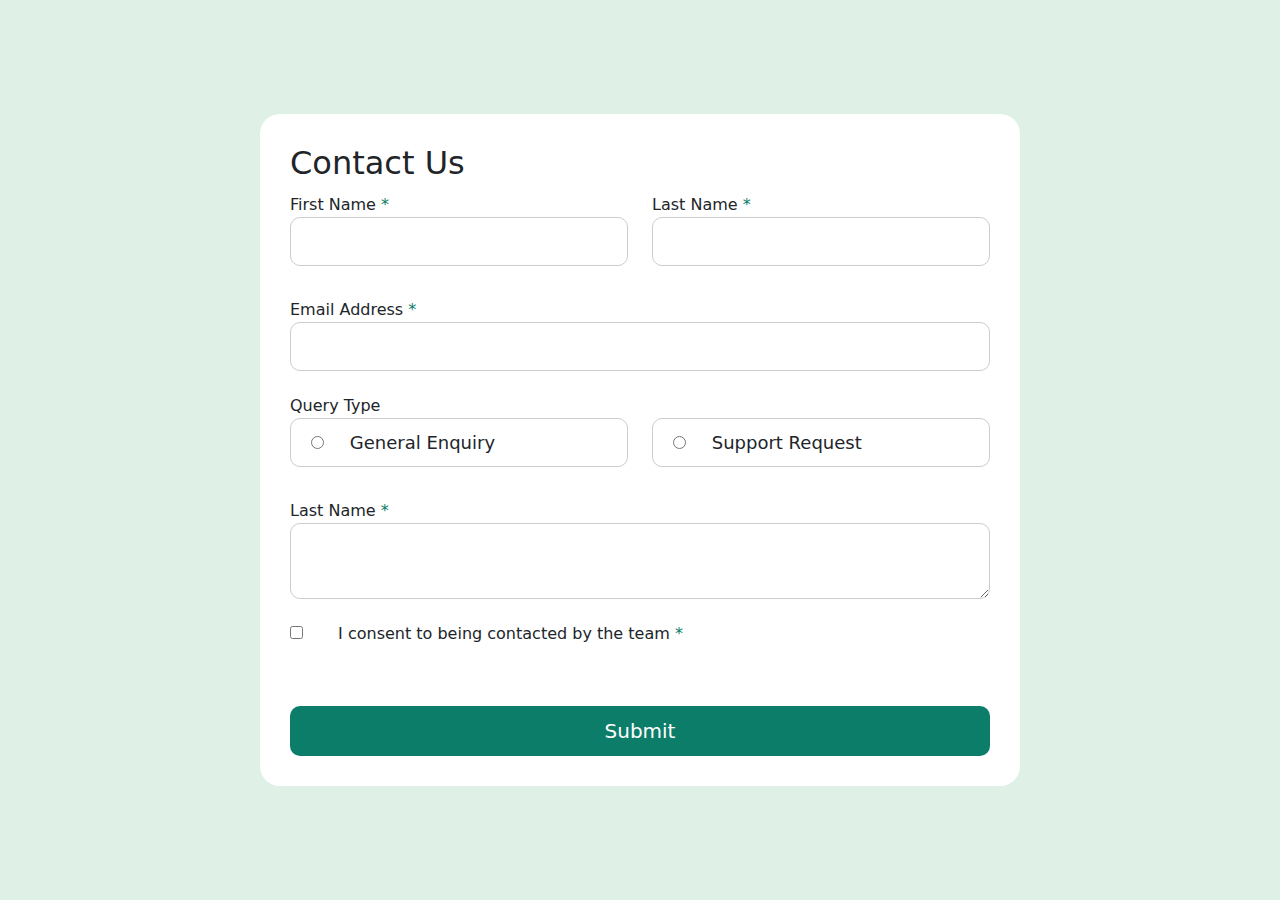
<file: index.html>
<!DOCTYPE html>
<html lang="en">
<head>
  <meta charset="UTF-8">
  <meta name="viewport" content="width=device-width, initial-scale=1.0"> <!-- displays site properly based on user's device -->

  <link rel="icon" type="image/png" sizes="32x32" href="./assets/images/favicon-32x32.png">
  
  <title>Frontend Mentor | Contact form</title>
  <link href="https://cdn.jsdelivr.net/npm/bootstrap@5.3.3/dist/css/bootstrap.min.css" rel="stylesheet" integrity="sha384-QWTKZyjpPEjISv5WaRU9OFeRpok6YctnYmDr5pNlyT2bRjXh0JMhjY6hW+ALEwIH" crossorigin="anonymous">
  <link rel="stylesheet" href="./style.css">


</head>
<body>

  <div class="container-from ">
    <h2>Contact Us</h2>
    <div class="row">
      <div class="col-lg-6 col-12 input-box">
        <label for="F-n">
          First Name <span>*</span>
        </label>
        <input class="text-input" type="text" id="F-n">
        <p>This field is required</p>
      </div>
      <div class="col-lg-6 col-12 input-box">
        <label for="l-n">
          Last Name <span>*</span>
        </label>
        <input class="text-input" type="text" id="l-n">
        <p>This field is required</p>
      </div>
      <div class="col-12 input-box">
        <label for="email">
          Email Address  <span>*</span>
        </label>
        <input class="text-input"  type="email" id="email">
        <p>Please enter a valid email address</p>
      </div>
      <label for="">Query Type</label>
      <div class="col-lg-6 col-12 m">
        <div class="radio-btn">
          <input type="radio" name="one" id="type1">
          <label for="type1">General Enquiry</label>
        </div>
        <p>Please select a query type</p>
      </div>
      <div class="col-lg-6 col-12">
        <div class="radio-btn">
          <input type="radio" name="one" id="type2">
          <label for="type2"> Support Request</label>
        </div>
      </div>
      <div class="col-12  input-box">
        <label for="l-n">
          Last Name <span>*</span>
        </label>
        <textarea name="" id="" class="text-input" cols="500"></textarea>
        <p>This field is required</p>
      </div>
      <div class="checkbox">
        <input type="checkbox" id="check">
        <label for="check">I consent to being contacted by the team <span>*</span></label>
      </div>
    </div>
    <button type="submit" class="col-12">submit</button>
  </div>
  <!-- 

  
  

  Last Name
  

  Email Address
  
  This field is required

  
  
 
  

  Message
  This field is required

  
  To submit this form, please consent to being contacted

  Submit

  Message Sent!
  Thanks for completing the form. We'll be in touch soon! -->
  <script src="https://cdn.jsdelivr.net/npm/bootstrap@5.3.3/dist/js/bootstrap.bundle.min.js" integrity="sha384-YvpcrYf0tY3lHB60NNkmXc5s9fDVZLESaAA55NDzOxhy9GkcIdslK1eN7N6jIeHz" crossorigin="anonymous"></script>
  <script src="./script.js"></script>
</body>
</html>
</file>
<file: style.css>
*{
    margin: 0;
    padding: 0;
    box-sizing: border-box;
}
div, p ,h1,h2, h3,h4 {
    padding: 0;
    margin: 0;
}
body{
    width: 100vw;
    height: 100vh;
    background-color: hsl(148, 38%, 91%);
    display: flex;
    justify-content: center;
    align-items: center;
}
.container-from{
    margin: 50px; 
    background: hsl(0, 0%, 100%);
    width: 760px;
    max-width: 90%;
    padding: 30px;
    border-radius: 20px;
}
.container-from .row  .input-box{
    display: flex;
    flex-direction: column;
}
.text-input{
    padding: 10px 8px;
    font-size: 18px;
    outline: none;
    border-radius: 10px;
    border: 1px solid #ccc;
}
.radio-btn{
    padding: 10px 20px;
    border-radius: 10px;
    border: 1px solid #ccc;
    font-size: 18px;

}
.input-box label{
    margin-top: 10px;
}
.radio-btn label{
    margin-left: 20px
}
p{
    visibility: hidden;
    color: hsl(0, 66%, 54%);
    font-size: 15px;

}
label span{
    color: hsl(169, 82%, 27%);
}

.checkbox label{
    margin-left: 30px;
}
button{
    border: none;
    font-size: 20px;
    color: #fff;
    background-color: hsl(169, 82%, 27%);

    padding: 10px;
    text-transform: capitalize;

    border-radius: 10px;
    margin-top: 60px;
    visibility: visible;
}
</file>
